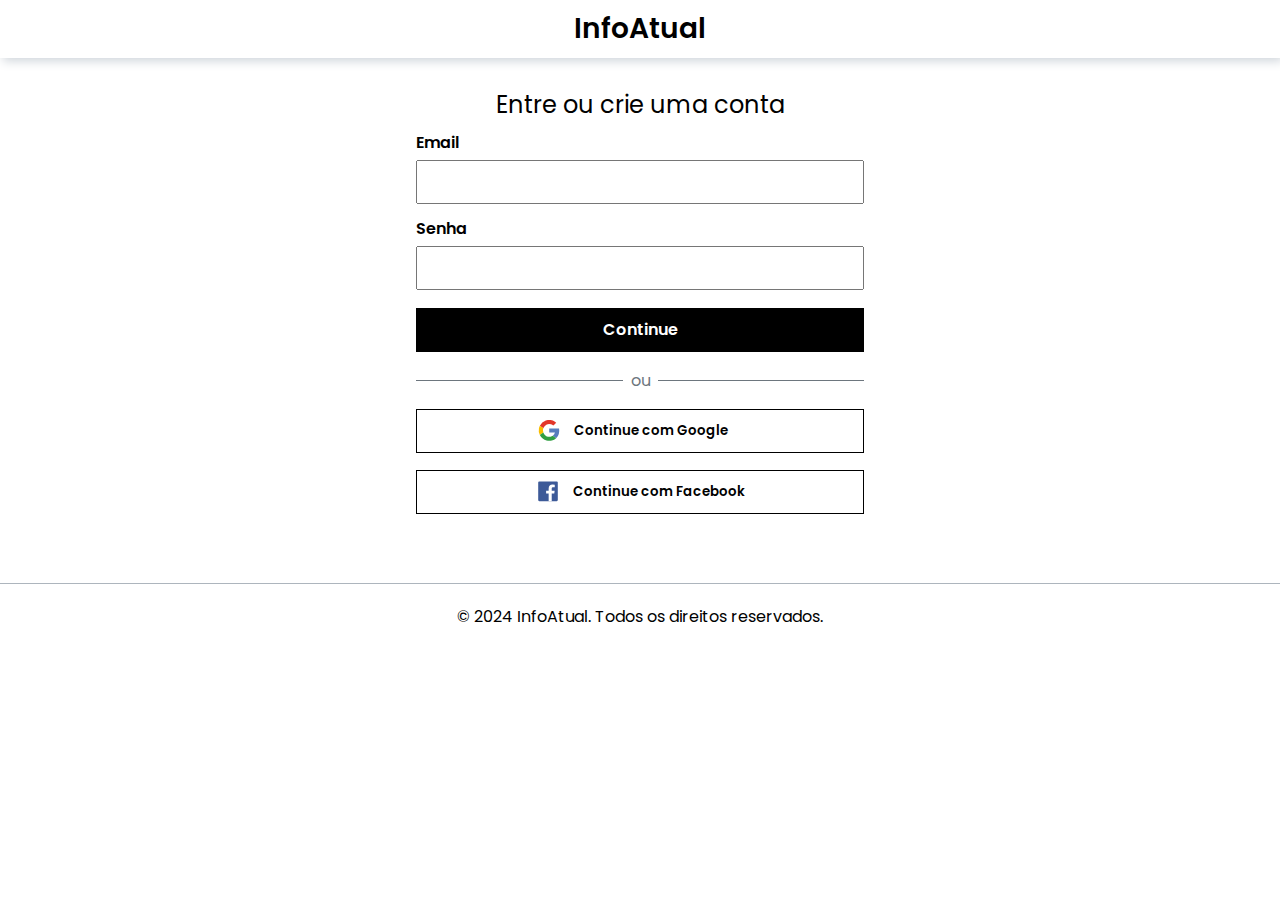
<file: index.html>
<!DOCTYPE html>
<html lang="pt-br">
<head>
  <meta charset="UTF-8">
  <meta name="viewport" content="width=device-width, initial-scale=1.0">
  <title>InfoAtual</title>
  <link rel="stylesheet" href="assets/css/style.css">
</head>
<body>
  <header>
    <h1 class="logo">InfoAtual</h1>
  </header>

  <main>
    <div class="center--div">
      <h2>Entre ou crie uma conta</h2>
      <form action="include/loginValidation.php" method="post">
        <div class="input--group">
          <label for="email">Email</label>
          <input type="email" name="email" id="emailId" required>
        </div>
        <div class="input--group" id="password-group">
          <label for="password">Senha</label>
          <input type="password" name="password" id="passwordId" required>
        </div>
        <button type="submit">Continue</button>
      </form>
      
      <div class="separator">
        <span>ou</span>
      </div>
      <div class="authentication--buttons">
        <div class="google-auth">
          <button class="google-auth-btn">
            <span class="btn-icon">
              <svg viewBox="0 0 128 128">
                <path fill="#fff" d="M44.59 4.21a63.28 63.28 0 004.33 120.9 67.6 67.6 0 0032.36.35 57.13 57.13 0 0025.9-13.46 57.44 57.44 0 0016-26.26 74.33 74.33 0 001.61-33.58H65.27v24.69h34.47a29.72 29.72 0 01-12.66 19.52 36.16 36.16 0 01-13.93 5.5 41.29 41.29 0 01-15.1 0A37.16 37.16 0 0144 95.74a39.3 39.3 0 01-14.5-19.42 38.31 38.31 0 010-24.63 39.25 39.25 0 019.18-14.91A37.17 37.17 0 0176.13 27a34.28 34.28 0 0113.64 8q5.83-5.8 11.64-11.63c2-2.09 4.18-4.08 6.15-6.22A61.22 61.22 0 0087.2 4.59a64 64 0 00-42.61-.38z"></path><path fill="#e33629" d="M44.59 4.21a64 64 0 0142.61.37 61.22 61.22 0 0120.35 12.62c-2 2.14-4.11 4.14-6.15 6.22Q95.58 29.23 89.77 35a34.28 34.28 0 00-13.64-8 37.17 37.17 0 00-37.46 9.74 39.25 39.25 0 00-9.18 14.91L8.76 35.6A63.53 63.53 0 0144.59 4.21z"></path><path fill="#f8bd00" d="M3.26 51.5a62.93 62.93 0 015.5-15.9l20.73 16.09a38.31 38.31 0 000 24.63q-10.36 8-20.73 16.08a63.33 63.33 0 01-5.5-40.9z"></path><path fill="#587dbd" d="M65.27 52.15h59.52a74.33 74.33 0 01-1.61 33.58 57.44 57.44 0 01-16 26.26c-6.69-5.22-13.41-10.4-20.1-15.62a29.72 29.72 0 0012.66-19.54H65.27c-.01-8.22 0-16.45 0-24.68z"></path><path fill="#319f43" d="M8.75 92.4q10.37-8 20.73-16.08A39.3 39.3 0 0044 95.74a37.16 37.16 0 0014.08 6.08 41.29 41.29 0 0015.1 0 36.16 36.16 0 0013.93-5.5c6.69 5.22 13.41 10.4 20.1 15.62a57.13 57.13 0 01-25.9 13.47 67.6 67.6 0 01-32.36-.35 63 63 0 01-23-11.59A63.73 63.73 0 018.75 92.4z"></path>
              </svg>
            </span>
            <span class="btn-text">Continue com Google</span>
          </button>
        </div>
        <div class="facebook-auth">
          <button class="facebook-auth-btn">
            <span class="btn-icon">
              <svg viewBox="0 0 128 128">
                <rect fill="#3d5a98" x="4.83" y="4.83" width="118.35" height="118.35" rx="6.53" ry="6.53"></rect><path fill="#fff" d="M86.48 123.17V77.34h15.38l2.3-17.86H86.48v-11.4c0-5.17 1.44-8.7 8.85-8.7h9.46v-16A126.56 126.56 0 0091 22.7c-13.62 0-23 8.3-23 23.61v13.17H52.62v17.86H68v45.83z"></path>
              </svg>
            </span>
            <span class="btn-text">Continue com Facebook</span>
          </button>
        </div>
      </div>
    </div>
  </main>

  <footer>    
    <p>© 2024 InfoAtual. Todos os direitos reservados.</p>
  </footer>
</body>
</html>
</file>
<file: assets/css/style.css>
@import url('https://fonts.googleapis.com/css2?family=Poppins:ital,wght@0,100;0,200;0,300;0,400;0,500;0,600;0,700;0,800;0,900;1,100;1,200;1,300;1,400;1,500;1,600;1,700;1,800;1,900&display=swap');
@import url('variables.css');

* {
  padding: 0;
  margin: 0;
  box-sizing: border-box;
  font-family: 'Poppins', sans-serif;
}

body {
  width: 100vw;
  height: 100vh;
  overflow-x: hidden;

  background: var(--white);
}

header {
  display: flex;
  align-items: center;
  justify-content: center;

  margin-bottom: 1.8rem;
  padding: .5rem 0 .5rem 0;
  box-shadow: 3px 3px 10px var(--gray-400);
}

header > .logo {
  font-weight: var(--font-weight-semibold);
  font-size: var(--h3-font-size);
}

main > .center--div {
  display: flex;
  flex-direction: column;
  align-items: center;
  justify-content: center;
}

main h2 {
  font-weight: var(--font-weight-normal);
  font-size: var(--h4-font-size);

  margin-bottom: .5rem;
}

main .input--group {
  display: flex;
  flex-direction: column;
  gap: .3rem;
}

.input--group > label {
  text-align: start;
  font-weight: var(--font-weight-semibold);
}

.input--group > input,
form > button,
.authentication--buttons button {
  width: 448px;
  height: 44px;

  margin-bottom: .8rem;
  padding: .8rem;
}

form > button {
  padding: 0 !important;
  margin-top: .3rem;
  margin-bottom: 0;

  font-size: var(--font-size-base);
  font-weight: var(--font-weight-semibold);

  background: var(--black);
  color: var(--white);
  border: 1px solid var(--black);
  transition: .4s;
}

form > button:hover {
  background: var(--gray-900);
}

.separator {
  display: flex;
  align-items: center;
  text-align: center;

  width: 448px;
  margin: 1rem 0;

  color: var(--gray-600);
}

.separator::before,
.separator::after {
  content: "";
  flex: 1;
  border-bottom: 1px solid var(--gray-600);
}

.separator:not(:empty)::before {
  margin-right: .5em;
}

.separator:not(:empty)::after {
  margin-left: .5em;
}

.authentication--buttons {
  display: flex;
  flex-direction: column;
  gap: 1.1rem;

  margin-bottom: 3.3rem;
}

.authentication--buttons button {
  display: flex;
  flex-direction: row;
  align-items: center;
  justify-content: center;
  gap: .8rem;
  
  margin: 0px;

  background: transparent;
  border: 1px solid var(--black);

  font-weight: var(--font-weight-semibold);
}

.authentication--buttons .google-auth-btn {
  gap: .8rem;
  padding-right: 1.8rem;
}

.btn-icon svg {
  width: 26px;
  height: 26px;

  padding-top: .3rem;
}

footer {
  display: flex;
  justify-content: center;
  align-items: center;
  
  width: 100%;
  
  margin-top: 1rem;
  padding: 1.25rem;
  border-top: 1px solid var(--gray-500);
}
</file>
